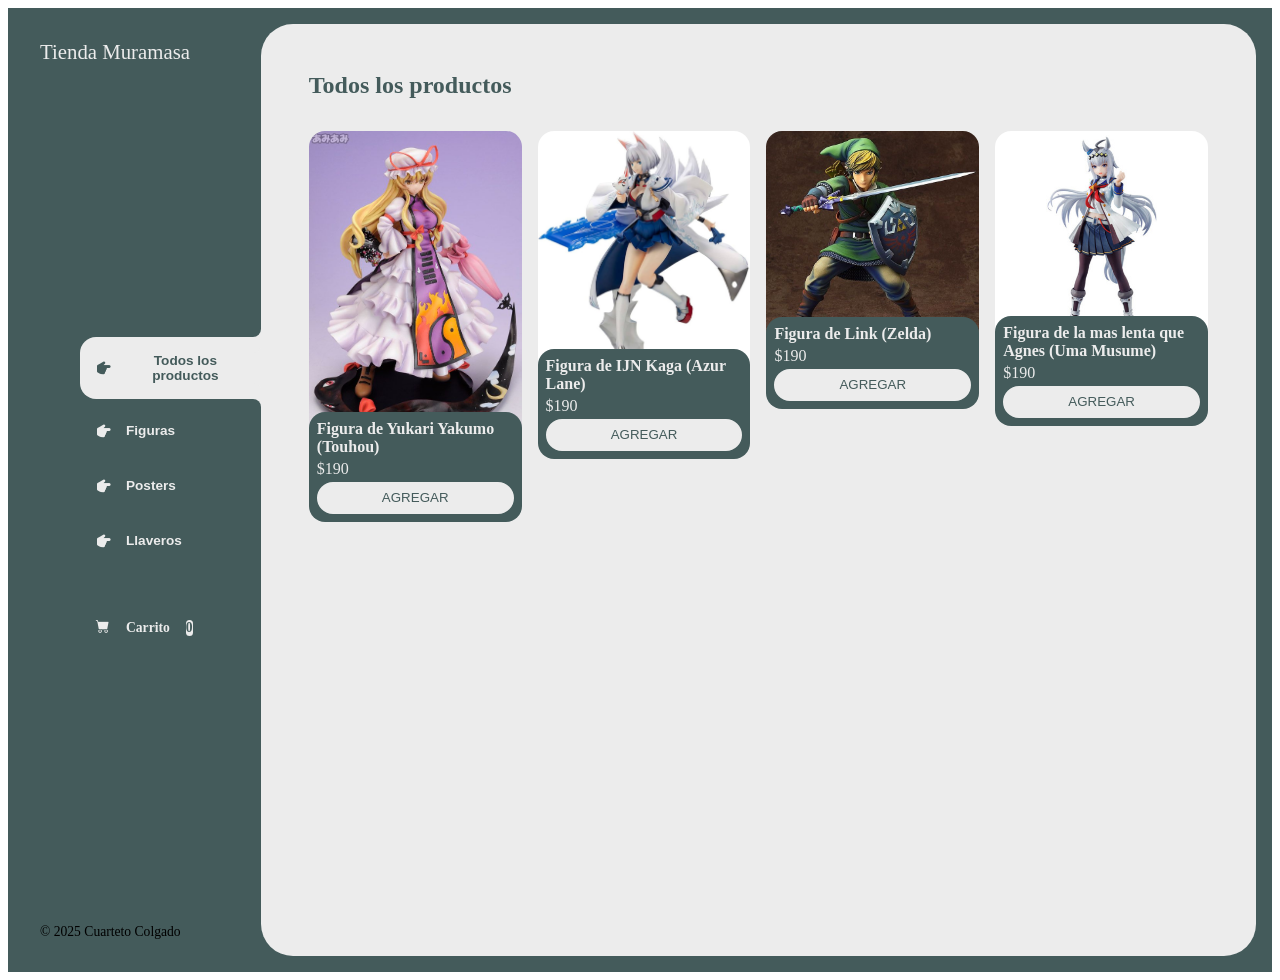
<file: index.html>
<!DOCTYPE html>
<html lang="en">
<head>
    <meta charset="UTF-8">
    <meta name="viewport" content="width=device-width, initial-scale=1.0">
    <title>Document</title>
    <link rel="stylesheet" href="https://cdn.jsdelivr.net/npm/bootstrap-icons@1.13.1/font/bootstrap-icons.min.css">
    <link rel="stylesheet" href="./main.css"> 

    <!-- Google tag (gtag.js) -->
<script async src="https://www.googletagmanager.com/gtag/js?id=G-8WBC5LSSJT"></script>
<script>
  window.dataLayer = window.dataLayer || [];
  function gtag(){dataLayer.push(arguments);}
  gtag('js', new Date());

  gtag('config', 'G-8WBC5LSSJT');
</script>
  <script type="text/javascript">
    (function(c,l,a,r,i,t,y){
        c[a]=c[a]||function(){(c[a].q=c[a].q||[]).push(arguments)};
        t=l.createElement(r);t.async=1;t.src="https://www.clarity.ms/tag/"+i;
        y=l.getElementsByTagName(r)[0];y.parentNode.insertBefore(t,y);
    })(window, document, "clarity", "script", "xba30qjeks");
</script>
  <meta name="msvalidate.01" content="BCF4BA31C3F233DC0E57ABCE0EE9107F" /> 
</head>
   <meta name="msvalidate.01" content="BCF4BA31C3F233DC0E57ABCE0EE9107F" /> 
<body>
   <div class="wrapper">
     <aside>
       <header>
        <h1 class="logo">Tienda Muramasa</h1>
       </header>
       <nav>
        <ul class="menu">
          <li><button class="boton-menu boton-categoria active" id="todos"><i class="bi bi-hand-index-thumb-fill"></i>Todos los productos</button></li>
          <li><button class="boton-menu boton-categoria" id="figuras"><i class="bi bi-hand-index-thumb-fill"></i>Figuras</button></li>
          <li><button class="boton-menu boton-categoria" id="posters"><i class="bi bi-hand-index-thumb-fill"></i>Posters</button></li>
          <li><button class="boton-menu boton-categoria" id="llaveros"><i class="bi bi-hand-index-thumb-fill"></i>Llaveros</button></li>
          <li><a class="boton-menu boton-carrito" href="./carrito.html"><i class="bi bi-cart-fill"></i>Carrito<span class="numerito">0</span></a></li>
        </ul>
       </nav>
       <footer>
        <p class="texto-footer">© 2025 Cuarteto Colgado</p>
       </footer>
     </aside>

     <main>
      <h2 class="titulo-principal">Todos los productos</h2>
      <div class="contenedor-productos">
        <div class="producto">
          <img class="producto-imagen" src="img/figura1.jpg.jpg">
          <div class="producto-detalles">
            <h3 class="producto-titulo">Figura de Yukari Yakumo (Touhou)</h3>
            <p class="producto-precio">$190</p>
              <button class="producto-agregar">Agregar</button>
          </div>
        </div>
        <div class="producto">
          <img class="producto-imagen" src="img/figura2.jpg.jpg">
          <div class="producto-detalles">
            <h3 class="producto-titulo">Figura de IJN Kaga (Azur Lane)</h3>
            <p class="producto-precio">$190</p>
              <button class="producto-agregar">Agregar</button>
          </div>
        </div>
        <div class="producto">
          <img class="producto-imagen" src="img/figura3.jpg.jpg">
          <div class="producto-detalles">
            <h3 class="producto-titulo">Figura de Link (Zelda)</h3>
            <p class="producto-precio">$190</p>
              <button class="producto-agregar">Agregar</button>
          </div>
        </div>
        <div class="producto">
          <img class="producto-imagen" src="img/figura4.jpg.jpg">
          <div class="producto-detalles">
            <h3 class="producto-titulo">Figura de la mas lenta que Agnes (Uma Musume)</h3>
            <p class="producto-precio">$190</p>
              <button class="producto-agregar">Agregar</button>
          </div>
        </div>
      </div>
     </main>
   </div> 
   <script src="main.js"></script>
</body>
</html>
</file>
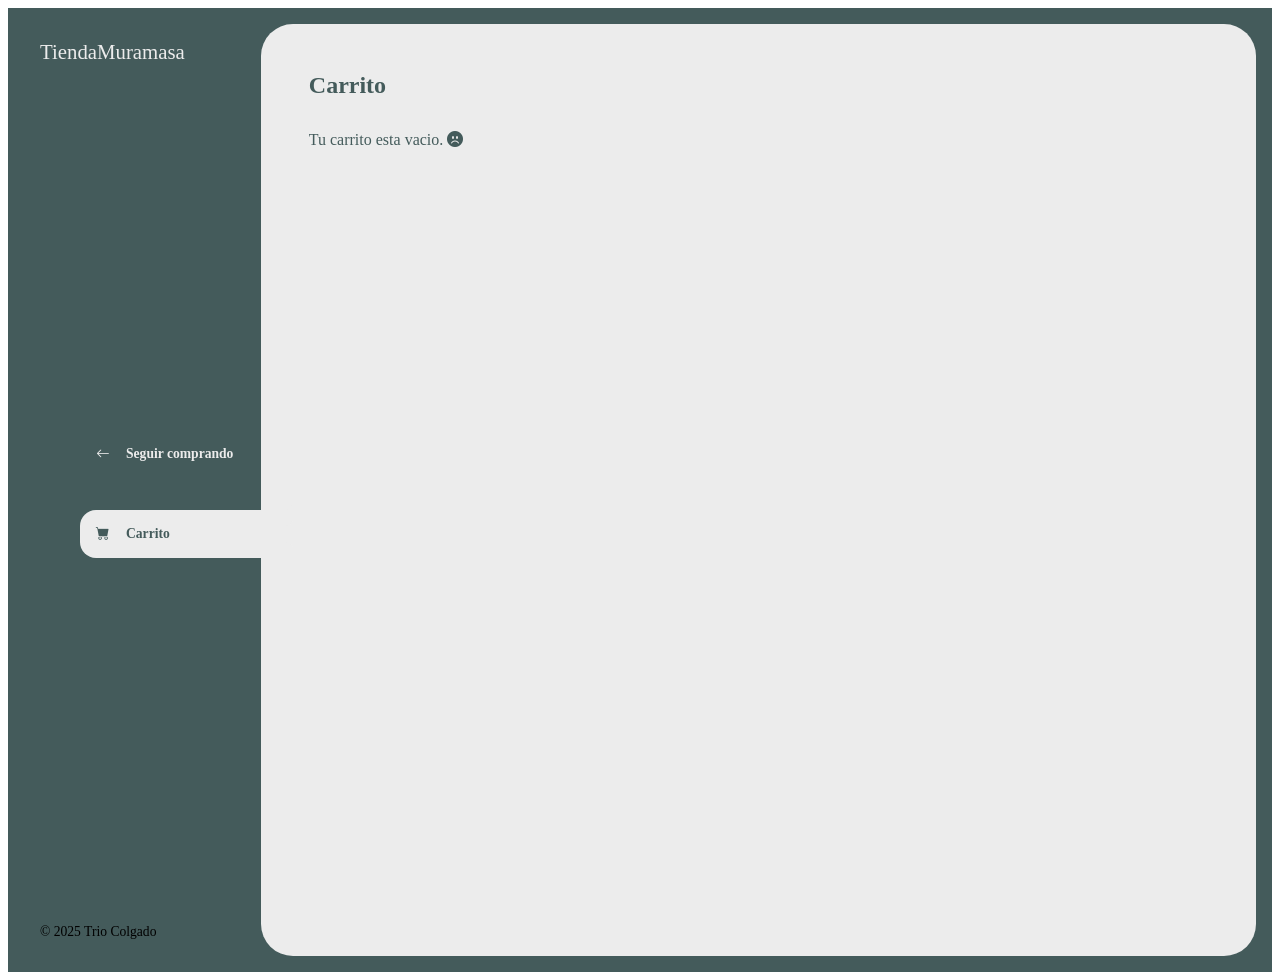
<file: carrito.html>
<!DOCTYPE html>
 <html lang="en">
 <head>
  <meta charset="UTF-8">
  <meta name="viewport" content="width=device-width, initial-scale=1.0">
  <title>Document</title>
  <link rel="stylesheet" href="https://cdn.jsdelivr.net/npm/bootstrap-icons@1.13.1/font/bootstrap-icons.min.css">
  <link rel="stylesheet" href="./main.css">

  <!-- Google tag (gtag.js) -->
<script async src="https://www.googletagmanager.com/gtag/js?id=G-8WBC5LSSJT"></script>
<script>
  window.dataLayer = window.dataLayer || [];
  function gtag(){dataLayer.push(arguments);}
  gtag('js', new Date());

  gtag('config', 'G-8WBC5LSSJT');
</script>
  
 </head>
 <body>
  
  <div class="wrapper">
    <aside>
       <header>
        <h1 class="logo">TiendaMuramasa</h1>
       </header>
       <nav>
        <ul>
          <li>
            <a class="boton-menu boton-volver" href="./index.html">
                <i class="bi bi-arrow-left"></i></i>Seguir comprando
            </a>
          </li>
          <li>
            <a class="boton-menu boton-carrito active" href="./carrito.html">
                <i class="bi bi-cart-fill"></i>Carrito
            </a>
          </li>
        </ul>
       </nav>
       <footer>
        <p class="texto-footer">© 2025 Trio Colgado</p>
       </footer>
     </aside>

     <main>
      <h2 class="titulo-principal">Carrito</h2>
      <div class="contenedor-carrito">
          <p class="carrito-vacio" id="carrito-vacio">Tu carrito esta vacio. <i class="bi bi-emoji-frown-fill"></i></p> 

          <div class="carrito-productos disabled" id="carrito-productos">

            <div class="carrito-producto">
              <img class="carrito-producto-imagen" src="img/figura1.jpg.jpg" alt="">
              <div class="carrito-nombre-titulo">
                <small>Titulo</small>
                <h3>Figura de Yukari Yakumo (Touhou)</h3>
              </div>
              <div class="carrito-producto-cantidad">
                <smll>Cantidad</smll>
                <p>1</p>
              </div>
              <div class="carrito-producto-precio">
                <small>Precio</small>
                <p>$190</p>
              </div>
               <div class="carrito-producto-subtotal">
                <small>Subtotal</small>
                <p>$190</p>
               </div>
               <button class="carrito-producto-eliminar"><i class="bi bi-trash-fill"></i></button> 
            </div>

            <div class="carrito-producto">
              <img class="carrito-producto-imagen" src="img/figura2.jpg.jpg" alt="">
              <div class="carrito-nombre-titulo">
                <small>Titulo</small>
                <h3>Figura de IJN Kaga (Azur Lane)</h3>
              </div>
              <div class="carrito-producto-cantidad">
                <smll>Cantidad</smll>
                <p>2</p>
              </div>
              <div class="carrito-producto-precio">
                <small>Precio</small>
                <p>$190</p>
              </div>
               <div class="carrito-producto-subtotal">
                <small>Subtotal</small>
                <p>$190</p>
               </div>
               <button class="carrito-producto-eliminar"><i class="bi bi-trash-fill"></i></button> 
            </div>

          </div>

          <div class="carrito-acciones disabled" id="carrito-acciones">
            <div class="carrito-acciones-izquierda">
              <button class="carrito-acciones-vaciar" id="carrito-acciones-vaciar">vaciar carrito</button>
            </div>
            <div class="carrito-acciones-derecha">
              <div class="carrito-acciones-total">
                <p>Total</p>
                <p id="total">$380</p>
              </div>
              <button class="carrito-acciones-comprar" id="carrito-acciones-comprar">Comprar Ahora</button>
            </div>
          </div> 

          <p class="carrito-comprado disabled" id="carrito-comprado">Gracias por su compra.<i class="bi bi-emoji-laughing"></i></p>

      </div>
     </main>


  </div>

  <script src="carrito.js"></script>
 </body>
 </html>
</file>
<file: main.css>
@import url('https://fonts.googleapis.com/css2?family=Roboto:ital,wght@0,100..900;1,100..900&display=swap');

:root{
    --clr-main: rgb(68, 91, 91); 
    --clr-white: #ececec;
    --clr-gray: #e2e2e2;
    --clr-red: #961818;
    
}



h1, h2, h3, h4, h5, p, a, input, textarea, ul {
    margin: 0;
    padding: 0,
}

ul {
    list-style-type: none;
}

a {
    text-decoration: none;
}

.wrapper {
    display: grid;
    grid-template-columns: 1fr 4fr;
    background-color: var(--clr-main)
}

aside {
    padding: 2rem;
    padding-right: 0;
    color: var(--clr-white);
    position: sticky;
    top: 0;
    height: 100vh;
    display: flex;
    flex-direction: column;
    justify-content: space-between;
}

.logo {
    font-weight: 400;
    font-size: 1.3rem;
}

.menu {
    display: flex;
    flex-direction: column;
    gap: .5rem;
}

.boton-menu {
    background-color: transparent;
    border: 0;
    color: var(--clr-white);
    cursor: pointer;
    display: flex;
    align-items: center;
    align-items: center;
    gap: 1rem;
    font-weight: 600;
    padding: 1rem;
    font-size: .85rem;
}

.boton-menu.active {
    background-color: var(--clr-white);
    color: var(--clr-main);
    width: 100%;
    border-top-left-radius: 1rem;
    border-bottom-left-radius: 1rem;
    position: relative;
}

.boton-menu.active::before {
    content: '';
    position: absolute;
    width: 1rem;
    height: 2rem;
    top: 100%;
    right: 0;
    background-color: transparent;
    border-top-right-radius: .5rem;
    box-shadow: 0 -1rem 0 var(--clr-white);
}

.boton-menu.active::after {
    content: '';
    position: absolute;
    width: 1rem;
    height: 2rem;
    bottom: 100%;
    right: 0;
    background-color: transparent;
    border-bottom-right-radius: .5rem;
    box-shadow: 0 1rem 0 var(--clr-white);
}

.boton-menu > .bi-hand-index-thumb-fill, 
.boton-menu > .bi-hand-index-thumb {
    transform: rotatez(90deg);
} 

.boton-carrito {
    margin-top: 2rem;
}

.numerito {
    background-color: var(--clr-white);
    color: var(--clr-main);
    padding: .15 .25rem;
    border-radius: .25rem;
}

.boton-carrito.active .numerito {
       background-color: var(--clr-main);
    color: var(--clr-white);
}

.texto-footer {
    color: black;
    font-size: .85rem;
}

main {
    background-color: var(--clr-white);
    margin: 1rem;
    margin-left: 0;
    border-radius: 2rem;
    padding: 3rem;
}

.titulo-principal {
    color: var(--clr-main);
    margin-bottom: 2rem;
}

.contenedor-productos {
    display: grid;
    grid-template-columns: repeat(4, 1fr);
    gap: 1rem;
}

.producto-imagen {
    max-width: 100%;
    border-radius: 1rem;
}

.producto-detalles {
    background-color: var(--clr-main);
    color: var(--clr-white);
    padding: .5rem;
    border-radius: 1rem;
    margin-top: -2rem;
    position: relative;
    display: flex;
    flex-direction: column;
    gap: .25rem;
}

.producto-titulo {
    font-size: 1rem;
}

.producto-agregar {
    border: 0;
    background-color: var(--clr-white);
    color: var(--clr-main);
    padding: .4rem;
    text-transform: uppercase;
    border-radius: 2rem;
    cursor: pointer;
    border: 2px solid var(--clr-white);
    transition: background-color .2s color .2s;
}

.producto-agregar:hover {
    background-color: var(--clr-main);
    color: var(--clr-white);
} 

/** CARRITO **/

.contenedor-carrito {
    display: flex;
    flex-direction: column;
    gap: 1.5rem;
}

.carrito-vacio,
.carrito-comprado {
    color: var(--clr-main); 
}

.carrito-productos {
    display: flex;
    flex-direction: column;
    gap: 1rem;
}

.carrito-producto {
    display: flex;
    justify-content: space-between;
    align-items: center;
    background-color: var(--clr-gray);
    color: var(--clr-main);
    padding: .5rem;
    padding-right: 1,5rem;
    border-radius: 1rem;
}

.carrito-producto-imagen {
    width: 4rem;
    border-radius: 1rem;
}

.carrito-producto small {
    font-size: .75rem;
}

.carrito-producto-eliminar {
    border: 0; 
    background-color: transparent;
    color: var(--clr-red);
    cursor: pointer;
}

.carrito-acciones {
    display: flex;
    justify-content: space-between;
}

.carrito-acciones-vaciar {
    border: 0;
    background-color: var(--clr-gray);
    padding: 1rem;
    border-radius: 1rem;
    color: var(--clr-main);
    text-transform: uppercase;
    cursor: pointer;
}

.carrito-acciones-derecha {
    display: flex;
}

.carrito-acciones-total {
    display: flex;
    background-color: var(--clr-gray);
    padding: 1rem;
    color: var(--clr-main);
    text-transform: uppercase;
    border-top-left-radius: 1rem;
    border-bottom-left-radius: 1rem;
    gap: 1rem;
}

.carrito-acciones-comprar {
    border: 0;
    background-color: var(--clr-main);
    padding: 1rem;
    color: var(--clr-white);
    text-transform: uppercase;
    cursor: pointer;
    border-top-right-radius: 1rem;
    border-bottom-right-radius: 1rem;
}

.disabled {
    display: none;
}
</file>
